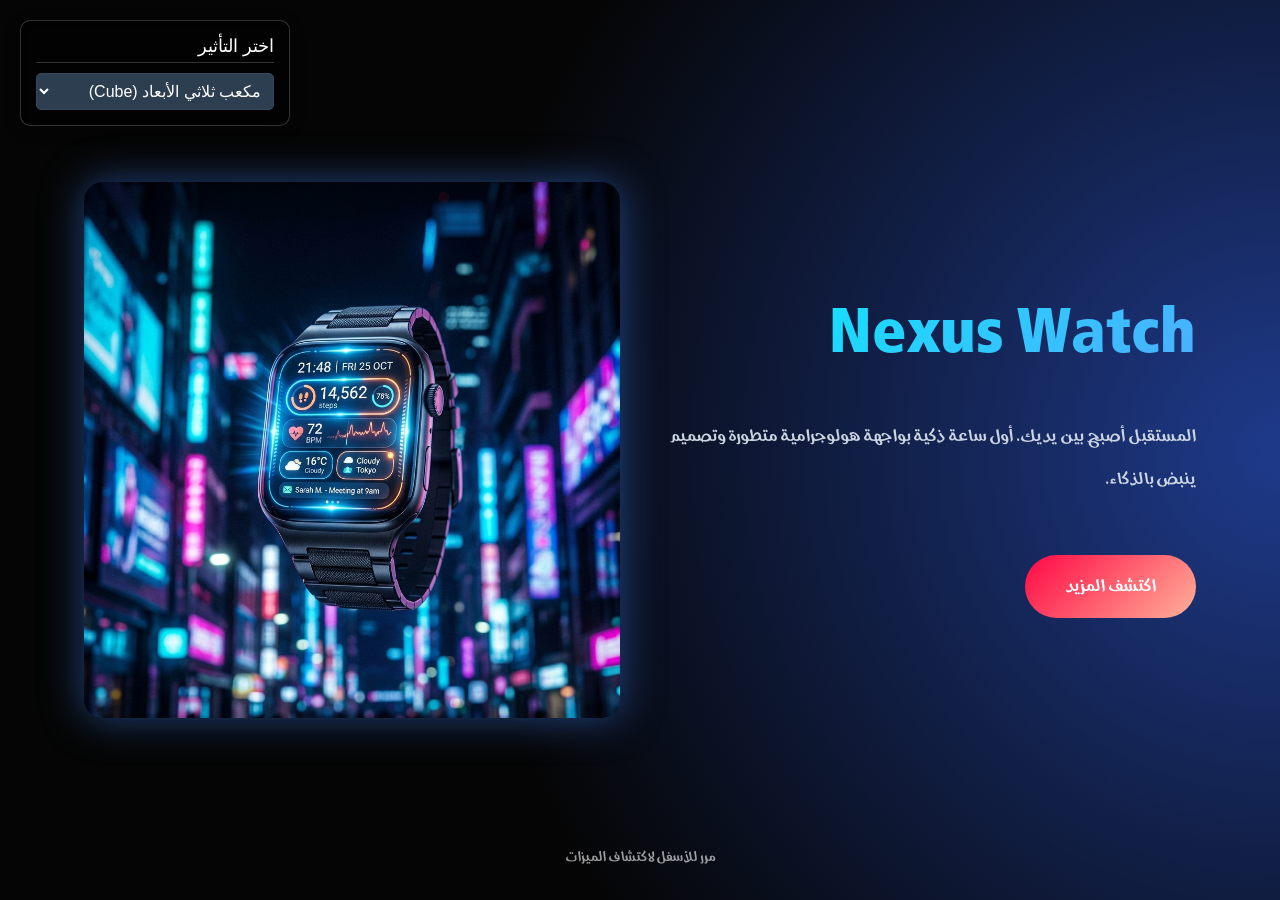
<file: index.html>
<!DOCTYPE html>
<html lang="ar" dir="rtl">
<head>
    <meta charset="UTF-8">
    <meta name="viewport" content="width=device-width, initial-scale=1.0">
    <title>Nexus Watch | عرض تفاعلي</title>
    <!-- استدعاء ملف التنسيقات الخاص بالمكتبة -->
    <link rel="stylesheet" href="scrol.css">
    <link rel="icon" type="image/png" href="favicon.png">
    
    <style>
        @font-face {
            font-family: 'Hayah';
            src: url('Hayah.otf') format('opentype');
            font-weight: normal;
            font-style: normal;
        }

        body {
            font-family: 'Hayah', sans-serif;
            background-color: #050505;
            color: #fff;
        }

        /* تنسيقات الأقسام للعرض الإبداعي */
        .scrol-section {
            display: flex;
            justify-content: center;
            align-items: center;
            flex-direction: row;
            padding: 5%;
            box-sizing: border-box;
            background-size: cover;
            background-position: center;
        }

        .content-left, .content-right {
            flex: 1;
            padding: 20px;
            z-index: 5;
        }

        .content-right {
            display: flex;
            justify-content: center;
            align-items: center;
        }

        .watch-img {
            max-width: 100%;
            border-radius: 19px;
            max-height: 80vh;
            filter: drop-shadow(0 0 20px rgba(59, 130, 246, 0.5));
            animation: float 6s ease-in-out infinite;
        }

        @keyframes float {
            0% { transform: translateY(0px); }
            50% { transform: translateY(-20px); }
            100% { transform: translateY(0px); }
        }

        h1 {
            font-size: 5rem;
            font-weight: normal;
            margin: 0 0 20px 0;
            background: linear-gradient(135deg, #00f2fe 0%, #4facfe 100%);
            -webkit-background-clip: text;
            -webkit-text-fill-color: transparent;
        }

        h2 {
            font-size: 3.5rem;
            font-weight: normal;
            margin: 0 0 20px 0;
            color: #e2e8f0;
        }

        p {
            font-size: 1.5rem;
            color: #cbd5e1;
            line-height: 1.8;
            max-width: 600px;
        }

        .btn-buy {
            display: inline-block;
            margin-top: 30px;
            padding: 15px 40px;
            font-size: 1.5rem;
            font-weight: normal;
            color: #fff;
            background: linear-gradient(135deg, #ff0844 0%, #ffb199 100%);
            border: none;
            border-radius: 50px;
            cursor: pointer;
            transition: transform 0.3s, box-shadow 0.3s;
            text-decoration: none;
        }

        .btn-buy:hover {
            transform: scale(1.05);
            box-shadow: 0 10px 20px rgba(255, 8, 68, 0.4);
        }

        /* خلفيات الأقسام */
        #hero { background: radial-gradient(circle at right, #1e3a8a 0%, #050505 60%); }
        #features { background: radial-gradient(circle at left, #4c1d95 0%, #050505 60%); }
        #health { background: radial-gradient(circle at center, #065f46 0%, #050505 60%); }
        #cta { background: #050505; text-align: center; flex-direction: column; }
        #cta .content-left { text-align: center; }

        .hint {
            position: absolute;
            bottom: 30px;
            left: 50%;
            transform: translateX(-50%);
            font-size: 1.2rem;
            opacity: 0.6;
            animation: bounce 2s infinite;
        }

        @keyframes bounce {
            0%, 20%, 50%, 80%, 100% {transform: translateY(0);}
            40% {transform: translateY(-20px);}
            60% {transform: translateY(-10px);}
        }

        /* لوحة التحكم الحية */
        .controls {
            position: fixed;
            top: 20px;
            left: 20px;
            z-index: 9999;
            background: rgba(0,0,0,0.6);
            padding: 15px;
            border-radius: 10px;
            backdrop-filter: blur(5px);
            color: white;
            font-family: 'Segoe UI', Tahoma, Geneva, Verdana, sans-serif;
            border: 1px solid rgba(255,255,255,0.2);
            box-shadow: 0 4px 15px rgba(0,0,0,0.3);
        }
        .controls h3 { 
            margin: 0 0 10px 0; 
            font-size: 1.1rem;
            font-weight: normal;
            border-bottom: 1px solid rgba(255,255,255,0.2); 
            padding-bottom: 5px; 
        }
        .controls select {
            width: 100%;
            padding: 8px;
            background: #2c3e50;
            color: white;
            border: 1px solid #34495e;
            border-radius: 5px;
            font-size: 1rem;
            outline: none;
            cursor: pointer;
        }

        /* التصميم المتجاوب للهواتف */
        @media (max-width: 768px) {
            .scrol-section {
                flex-direction: column;
                text-align: center;
            }
            #features {
                flex-direction: column-reverse;
            }
            h1 {
                font-size: 3rem;
            }
            h2 {
                font-size: 2.2rem;
            }
            p {
                font-size: 1.2rem;
            }
            .watch-img {
                max-height: 40vh;
            }
            .controls {
                width: 85%;
                left: 50%;
                transform: translateX(-50%);
                text-align: center;
            }
            #cta h1 {
                font-size: 2.5rem !important;
            }
            .btn-buy {
                font-size: 1.2rem !important;
                padding: 12px 30px;
            }
        }
    </style>
</head>
<body>

    <!-- لوحة التحكم الحية -->
    <div class="controls">
        <h3>اختر التأثير </h3>
        <select id="effectSelector">
            <option value="slide">تقليدي (Slide)</option>
            <option value="horizontal">أفقي (Horizontal)</option>
            <option value="blur">ضبابي (Blur)</option>
            <option value="fold">طي ورقي (Fold)</option>
            <option value="cards">سقوط بطاقات (Cards)</option>
            <option value="cube" selected>مكعب ثلاثي الأبعاد (Cube)</option>
            <option value="flip">قلب الشاشة (Flip)</option>
            <option value="scale-rotate">دوران وتصغير (Scale-Rotate)</option>
            <option value="zoom">تكبير وتصغير (Zoom)</option>
            <option value="fade">تلاشي سلس (Fade)</option>
            <option value="bounce">وثب مرن (Bounce)</option>
            <option value="swing">تأرجح 3D (Swing)</option>
            <option value="spin-out">دوران لولبي (Spin-Out)</option>
            <option value="door">فتح الباب (Door)</option>
        </select>
    </div>

    <!-- الوعاء الرئيسي للأقسام -->
    <div id="main-container">
        
        <!-- القسم الأول: الواجهة -->
        <section id="hero">
            <div class="content-left">
                <h1>Nexus Watch</h1>
                <p>المستقبل أصبح بين يديك. أول ساعة ذكية بواجهة هولوجرامية متطورة وتصميم ينبض بالذكاء.</p>
                <a href="#cta" class="btn-buy">اكتشف المزيد</a>
            </div>
            <div class="content-right">
                <img src="watch.png" alt="Nexus Watch" class="watch-img">
            </div>
            <div class="hint">مرر للأسفل لاكتشاف الميزات</div>
        </section>
        
        <!-- القسم الثاني: الميزات -->
        <section id="features">
            <div class="content-right">
                <img src="watch.png" alt="Nexus Watch" class="watch-img" style="transform: scale(1.2);">
            </div>
            <div class="content-left">
                <h2>هولوجرام تفاعلي</h2>
                <p>شاشة تنبض بالحياة تخرج عن إطار الزجاج. تفاعل مع إشعاراتك، تطبيقاتك، والخرائط بشكل ثلاثي الأبعاد مجسم يعوم في الهواء.</p>
            </div>
        </section>
        
        <!-- القسم الثالث: الصحة -->
        <section id="health">
            <div class="content-left">
                <h2>صحتك، بدقة النانو</h2>
                <p>مستشعرات كمومية تقيس معدل نبضك، نسبة الأكسجين، وتقرأ حتى مستويات التوتر في ثوانٍ. ابق متصلاً بجسدك كما لم تفعل من قبل.</p>
            </div>
            <div class="content-right">
                <img src="watch.png" alt="Nexus Watch Health" class="watch-img" style="filter: hue-rotate(90deg) drop-shadow(0 0 30px rgba(16, 185, 129, 0.8));">
            </div>
        </section>
        
        <!-- القسم الرابع: الشراء -->
        <section id="cta">
            <div class="content-left" style="max-width: 800px; margin: 0 auto;">
                <h1 style="font-size: 4rem;">ارتقِ بأسلوب حياتك</h1>
                <p style="text-align: center; margin: 0 auto;">بطارية تدوم لـ 30 يوماً، مقاومة كاملة للماء، ذكاء اصطناعي مدمج. كل هذا وأكثر الآن متوفر للطلب المسبق.</p>
                <button class="btn-buy" style="margin-top: 40px; font-size: 2rem;">اطلبها الآن - $499</button>
            </div>
        </section>
        
    </div>

    <!-- استدعاء ملف المكتبة البرمجي -->
    <script src="scrol.js"></script>
    
    <!-- تهيئة المكتبة (Initialization) -->
    <script>
        // بمجرد تحميل الصفحة، نقوم بتشغيل المكتبة
        document.addEventListener('DOMContentLoaded', () => {
            // الحصول على القيمة الأولية من القائمة المنسدلة
            const initialEffect = document.getElementById('effectSelector').value;

            // ننشئ نسخة جديدة من المكتبة مع تحديد الوعاء الرئيسي ونوع التأثير
            const myScrol = new Scrol({
                container: '#main-container', // الوعاء الذي يحمل الأقسام
                selector: 'section',          // العناصر التي تعتبر أقساماً
                effect: initialEffect,        // استخدام التأثير المختار
                duration: 800                 // مدة الحركة بالميلي ثانية
            });
            
            // إضافة مستمع لحدث التغيير في القائمة المنسدلة لتغيير التأثير ديناميكياً
            document.getElementById('effectSelector').addEventListener('change', function(e) {
                // يكفي فقط تغيير الخاصية data-effect على الوعاء لتقوم CSS بالباقي
                document.getElementById('main-container').setAttribute('data-effect', e.target.value);
            });
        });
    </script>
</body>
</html>
</file>
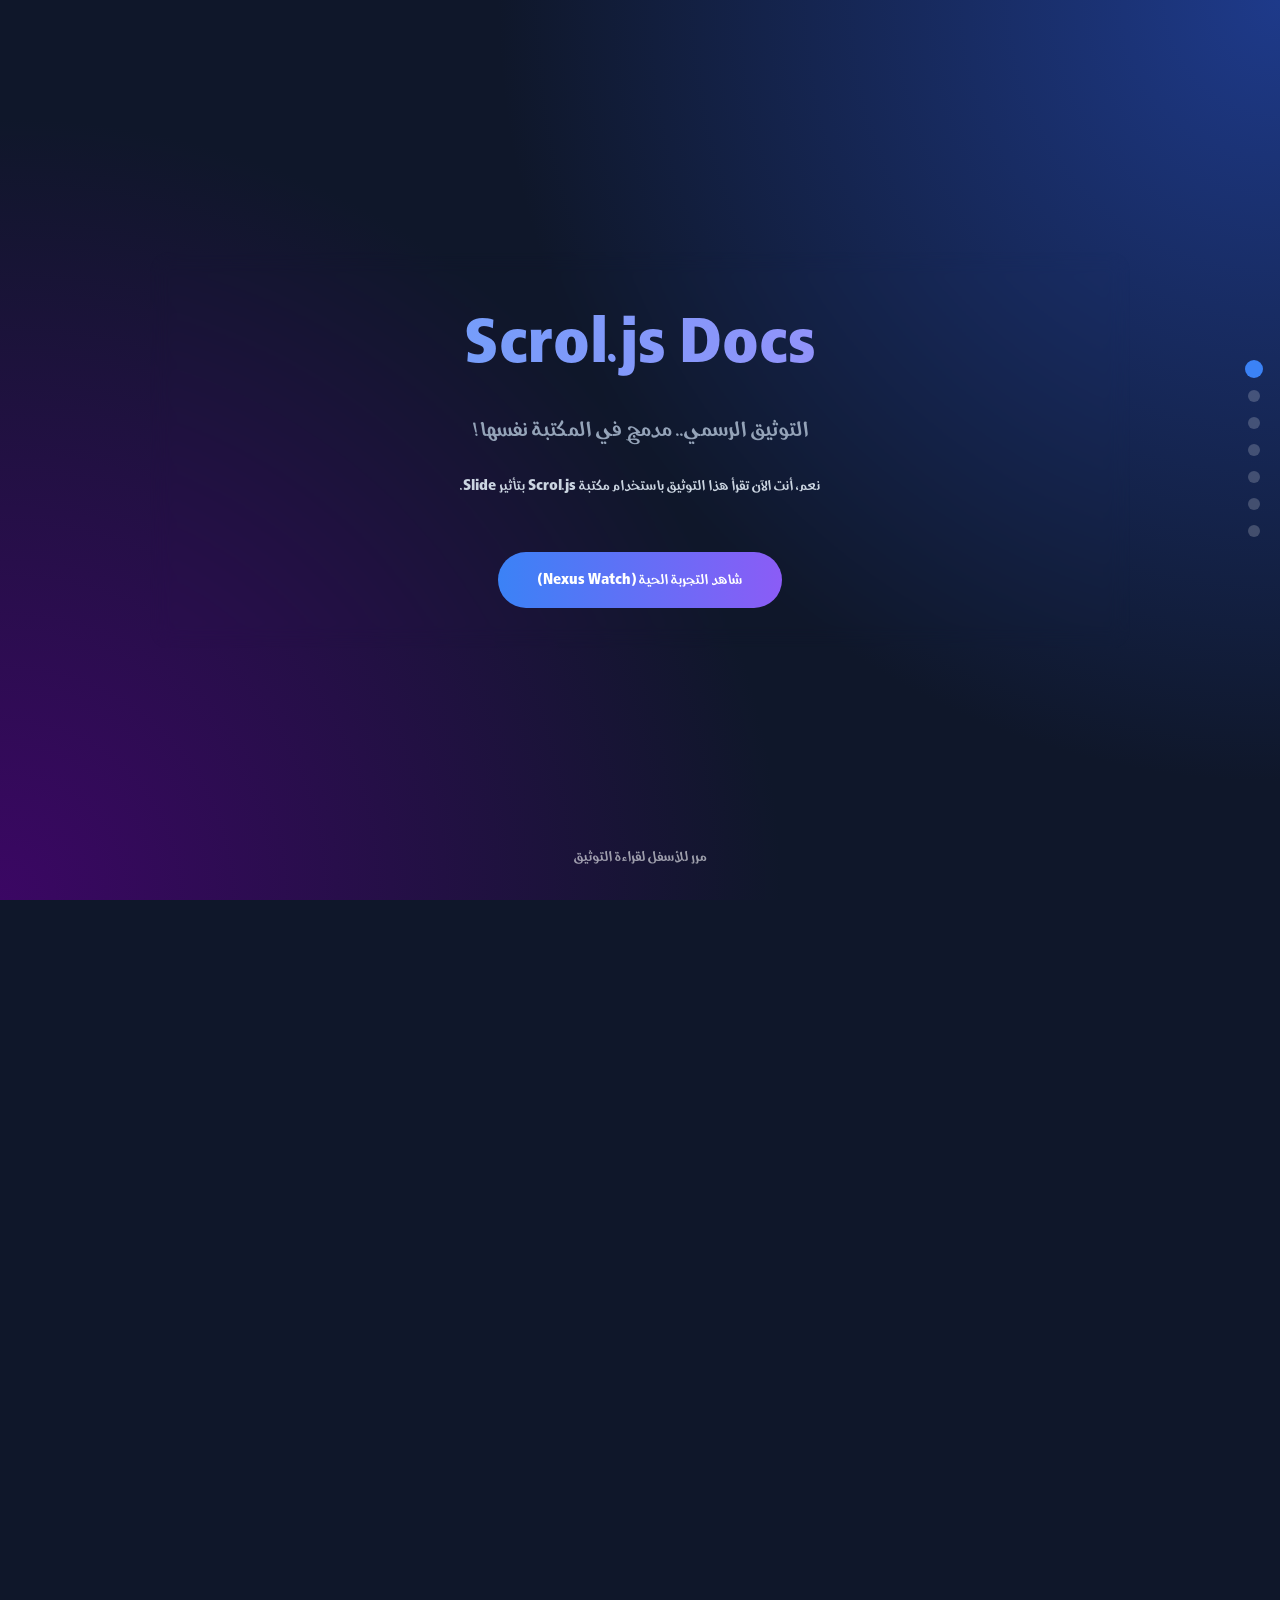
<file: docs.html>
<!DOCTYPE html>
<html lang="ar" dir="rtl">
<head>
    <meta charset="UTF-8">
    <meta name="viewport" content="width=device-width, initial-scale=1.0">
    <title>مستندات مكتبة Scrol.js</title>
    <!-- استدعاء ملف التنسيقات الخاص بالمكتبة -->
    <link rel="stylesheet" href="scrol.css">
    <link rel="icon" type="image/png" href="favicon.png">
    
    <!-- Font Awesome للأيقونات -->
    <link rel="stylesheet" href="https://cdnjs.cloudflare.com/ajax/libs/font-awesome/6.4.0/css/all.min.css">
    
    <style>
        @font-face {
            font-family: 'Hayah';
            src: url('Hayah.otf') format('opentype');
            font-weight: normal;
            font-style: normal;
        }
        :root {
            --bg-color: #0f172a;
            --text-color: #f8fafc;
            --accent-color: #3b82f6;
            --card-bg: rgba(30, 41, 59, 0.7);
            --code-bg: #1e293b;
            --border-color: rgba(255, 255, 255, 0.1);
        }

        body {
            font-family: 'Hayah', sans-serif;
            background-color: var(--bg-color);
            color: var(--text-color);
        }

        /* تنسيقات الأقسام */
        .scrol-section {
            display: flex;
            flex-direction: column;
            justify-content: center;
            align-items: center;
            padding: 5%;
            box-sizing: border-box;
            background-image: radial-gradient(circle at top right, #1e3a8a 0%, transparent 50%),
                              radial-gradient(circle at bottom left, #3b0764 0%, transparent 50%);
        }

        .content-box {
            background: var(--card-bg);
            padding: 40px;
            border-radius: 20px;
            border: 1px solid var(--border-color);
            backdrop-filter: blur(10px);
            box-shadow: 0 25px 50px -12px rgba(0, 0, 0, 0.5);
            max-width: 900px;
            width: 100%;
            text-align: right;
        }

        /* القسم الأول استثناء ليكون في المنتصف */
        #section-intro .content-box {
            text-align: center;
            background: transparent;
            border: none;
            box-shadow: none;
        }

        h1 {
            font-size: 5rem;
            font-weight: normal;
            margin: 0;
            background: linear-gradient(to right, #60a5fa, #a78bfa);
            -webkit-background-clip: text;
            -webkit-text-fill-color: transparent;
        }

        .subtitle {
            font-size: 1.8rem;
            color: #94a3b8;
            margin-top: 10px;
        }

        h2 {
            font-size: 2.2rem;
            font-weight: normal;
            color: #e2e8f0;
            border-bottom: 2px solid var(--accent-color);
            display: inline-block;
            padding-bottom: 10px;
            margin-top: 0;
        }

        p { font-size: 1.2rem; color: #cbd5e1; line-height: 1.8; }

        .btn {
            display: inline-block;
            padding: 15px 40px;
            background: linear-gradient(to right, #3b82f6, #8b5cf6);
            color: white;
            text-decoration: none;
            border-radius: 30px;
            font-weight: normal;
            font-size: 1.2rem;
            margin-top: 30px;
            transition: transform 0.3s ease;
            border: none;
        }

        .btn:hover { transform: scale(1.05); }

        .code-block {
            background-color: var(--code-bg);
            padding: 20px;
            border-radius: 10px;
            direction: ltr;
            text-align: left;
            border: 1px solid var(--border-color);
            font-family: monospace;
            font-size: 1.1rem;
            color: #a78bfa;
            margin-top: 15px;
        }

        .tag { color: #f472b6; }
        .attr { color: #60a5fa; }
        .val { color: #34d399; }
        .comment { color: #64748b; }

        .features-grid {
            display: grid;
            grid-template-columns: repeat(2, 1fr);
            gap: 20px;
            margin-top: 30px;
        }

        .feature-card {
            background: rgba(15, 23, 42, 0.8);
            padding: 25px;
            border-radius: 15px;
            border: 1px solid rgba(255,255,255,0.05);
        }
        .feature-card h3 { color: #38bdf8; margin-top: 0; font-weight: normal; }

        .hint {
            position: absolute;
            bottom: 30px;
            font-size: 1.2rem;
            opacity: 0.6;
            animation: bounce 2s infinite;
        }
        @keyframes bounce {
            0%, 20%, 50%, 80%, 100% {transform: translateY(0);}
            40% {transform: translateY(-20px);}
            60% {transform: translateY(-10px);}
        }

        /* لوحة التحكم الجانبية */
        .page-indicator {
            position: fixed;
            right: 20px;
            top: 50%;
            transform: translateY(-50%);
            z-index: 10;
            display: flex;
            flex-direction: column;
            gap: 15px;
        }
        .dot {
            width: 12px;
            height: 12px;
            border-radius: 50%;
            background: rgba(255,255,255,0.2);
            transition: 0.3s;
        }
        .dot.active {
            background: var(--accent-color);
            transform: scale(1.5);
        }

        /* تنسيقات بطاقة المطور */
        .author-card {
            background-color: #151b2b;
            border-radius: 20px;
            padding: 40px;
            text-align: center;
            max-width: 450px;
            box-shadow: 0 10px 40px rgba(0,0,0,0.4);
            border: 1px solid rgba(255,255,255,0.05);
            margin: 0 auto;
        }

        .author-avatar-wrapper {
            display: inline-block;
            border-radius: 50%;
            padding: 4px;
            background: linear-gradient(135deg, #00f2fe, #4facfe);
            box-shadow: 0 0 20px rgba(0, 242, 254, 0.4);
            margin-bottom: 20px;
        }
        .author-avatar-wrapper img {
            width: 140px;
            height: 140px;
            border-radius: 50%;
            object-fit: cover;
            display: block;
            border: 4px solid #151b2b;
        }

        .author-name {
            font-family: sans-serif; /* لاسم المطور الإنجليزي */
            font-size: 2rem;
            font-weight: normal;
            color: #fff;
            margin: 0 0 5px 0;
            letter-spacing: 1px;
        }

        .author-title {
            color: #00f2fe;
            font-size: 1.1rem;
            margin-bottom: 20px;
            font-weight: normal;
        }

        .author-desc {
            color: #94a3b8;
            font-size: 1.1rem;
            line-height: 1.7;
            margin-bottom: 30px;
        }

        .social-links {
            display: flex;
            justify-content: center;
            gap: 12px;
        }

        .social-btn {
            width: 45px;
            height: 45px;
            border-radius: 50%;
            background-color: rgba(255,255,255,0.05);
            display: flex;
            justify-content: center;
            align-items: center;
            color: #cbd5e1;
            text-decoration: none;
            font-size: 1.2rem;
            transition: 0.3s;
            border: 1px solid rgba(255,255,255,0.1);
        }

        .social-btn:hover {
            background-color: #00f2fe;
            color: #000;
            transform: translateY(-3px);
            box-shadow: 0 5px 15px rgba(0, 242, 254, 0.4);
        }

        /* التصميم المتجاوب للهواتف */
        @media (max-width: 768px) {
            h1 { font-size: 3rem; }
            h2 { font-size: 1.8rem; }
            .subtitle { font-size: 1.2rem; }
            p { font-size: 1rem; }
            .content-box {
                padding: 20px;
                width: 90%;
            }
            .features-grid {
                grid-template-columns: 1fr !important;
                gap: 15px;
            }
            .code-block {
                font-size: 0.9rem;
                overflow-x: auto;
            }
            .author-card {
                padding: 25px 20px;
                width: 90%;
            }
            .author-avatar-wrapper img {
                width: 100px;
                height: 100px;
            }
            .author-name { font-size: 1.5rem; }
            .author-title { font-size: 1rem; margin-bottom: 10px; }
            .author-desc { font-size: 0.95rem; line-height: 1.5; margin-bottom: 20px; }
            .page-indicator {
                right: 10px;
                transform: scale(0.8) translateY(-60%);
            }
            .social-btn {
                width: 35px;
                height: 35px;
                font-size: 1rem;
            }
        }

    </style>
</head>
<body>

    <!-- مؤشرات الصفحات الوهمية للزينة -->
    <div class="page-indicator">
        <div class="dot active"></div>
        <div class="dot"></div>
        <div class="dot"></div>
        <div class="dot"></div>
        <div class="dot"></div>
        <div class="dot"></div>
        <div class="dot"></div>
    </div>

    <!-- الوعاء الرئيسي للأقسام -->
    <div id="main-container">

        <!-- القسم 1: المقدمة -->
        <section class="scrol-section" id="section-intro">
            <div class="content-box">
                <h1>Scrol.js Docs</h1>
                <div class="subtitle">التوثيق الرسمي.. مدمج في المكتبة نفسها!</div>
                <p>نعم، أنت الآن تقرأ هذا التوثيق باستخدام مكتبة Scrol.js بتأثير Slide.</p>
                <a href="index.html" class="btn">شاهد التجربة الحية (Nexus Watch)</a>
            </div>
            <div class="hint">مرر للأسفل لقراءة التوثيق</div>
        </section>

        <!-- القسم 2: المميزات -->
        <section class="scrol-section">
            <div class="content-box">
                <h2>المميزات الأساسية</h2>
                <div class="features-grid">
                    <div class="feature-card">
                        <h3>بساطة التكوين</h3>
                        <p>عناصر HTML اعتيادية تتحول لسحر بمجرد استدعاء المكتبة.</p>
                    </div>
                    <div class="feature-card">
                        <h3>تأثيرات مجنونة 3D</h3>
                        <p>Cube, Flip, Scale-Rotate, Fade, Slide... كلها جاهزة للاستخدام.</p>
                    </div>
                    <div class="feature-card">
                        <h3>دعم كامل</h3>
                        <p>عجلة الفأرة، أسهم الكيبورد، والسحب باللمس على الجوال.</p>
                    </div>
                    <div class="feature-card">
                        <h3>خفيف وسريع</h3>
                        <p>مكتوب بـ Vanilla JS النقي بدون أي مكاتب خارجية (مثل jQuery).</p>
                    </div>
                </div>
            </div>
        </section>

        <!-- القسم 3: الاستخدام 1 -->
        <section class="scrol-section">
            <div class="content-box">
                <h2>الخطوة الأولى: الاستدعاء</h2>
                <p>قم بتضمين ملفات المكتبة في صفحتك، واحرص على وضع التنسيقات في قسم `head` والجافاسكريبت قبل نهاية `body`.</p>
                
                <div class="code-block">
<span class="comment">&lt;!-- في الـ Head --&gt;</span><br>
<span class="tag">&lt;link</span> <span class="attr">rel</span>=<span class="val">"stylesheet"</span> <span class="attr">href</span>=<span class="val">"scrol.css"</span><span class="tag">&gt;</span><br>
<br>
<span class="comment">&lt;!-- قبل نهاية الـ Body --&gt;</span><br>
<span class="tag">&lt;script</span> <span class="attr">src</span>=<span class="val">"scrol.js"</span><span class="tag">&gt;&lt;/script&gt;</span>
                </div>
            </div>
        </section>

        <!-- القسم 4: الاستخدام 2 -->
        <section class="scrol-section">
            <div class="content-box">
                <h2>الخطوة الثانية: هيكل الصفحة</h2>
                <p>قم بإنشاء وعاء رئيسي وبداخله مجموعة من الأقسام `section`.</p>
                
                <div class="code-block">
<span class="tag">&lt;div</span> <span class="attr">id</span>=<span class="val">"main-container"</span><span class="tag">&gt;</span><br>
&nbsp;&nbsp;&nbsp;&nbsp;<span class="tag">&lt;section&gt;</span> المشهد الأول <span class="tag">&lt;/section&gt;</span><br>
&nbsp;&nbsp;&nbsp;&nbsp;<span class="tag">&lt;section&gt;</span> المشهد الثاني <span class="tag">&lt;/section&gt;</span><br>
&nbsp;&nbsp;&nbsp;&nbsp;<span class="tag">&lt;section&gt;</span> المشهد الثالث <span class="tag">&lt;/section&gt;</span><br>
<span class="tag">&lt;/div&gt;</span>
                </div>
            </div>
        </section>

        <!-- القسم 5: الاستخدام 3 -->
        <section class="scrol-section">
            <div class="content-box">
                <h2>الخطوة الثالثة: التفعيل</h2>
                <p>استدعِ المكتبة وحدد الخيارات كما يناسبك:</p>
                
                <div class="code-block">
<span class="tag">&lt;script&gt;</span><br>
&nbsp;&nbsp;&nbsp;&nbsp;<span class="attr">document</span>.addEventListener(<span class="val">'DOMContentLoaded'</span>, () => {<br>
&nbsp;&nbsp;&nbsp;&nbsp;&nbsp;&nbsp;&nbsp;&nbsp;<span class="tag">const</span> myScrol = <span class="tag">new</span> Scrol({<br>
&nbsp;&nbsp;&nbsp;&nbsp;&nbsp;&nbsp;&nbsp;&nbsp;&nbsp;&nbsp;&nbsp;&nbsp;<span class="attr">container</span>: <span class="val">'#main-container'</span>, <span class="comment">// الوعاء الرئيسي</span><br>
&nbsp;&nbsp;&nbsp;&nbsp;&nbsp;&nbsp;&nbsp;&nbsp;&nbsp;&nbsp;&nbsp;&nbsp;<span class="attr">selector</span>: <span class="val">'section'</span>,          <span class="comment">// وسم الأقسام</span><br>
&nbsp;&nbsp;&nbsp;&nbsp;&nbsp;&nbsp;&nbsp;&nbsp;&nbsp;&nbsp;&nbsp;&nbsp;<span class="attr">effect</span>: <span class="val">'slide'</span>,              <span class="comment">// التأثير المفضل لك</span><br>
&nbsp;&nbsp;&nbsp;&nbsp;&nbsp;&nbsp;&nbsp;&nbsp;&nbsp;&nbsp;&nbsp;&nbsp;<span class="attr">duration</span>: <span class="val">1000</span>                <span class="comment">// المدة بالميلي ثانية</span><br>
&nbsp;&nbsp;&nbsp;&nbsp;&nbsp;&nbsp;&nbsp;&nbsp;});<br>
&nbsp;&nbsp;&nbsp;&nbsp;});<br>
<span class="tag">&lt;/script&gt;</span>
                </div>
            </div>
        </section>

        <!-- القسم 6: التأثيرات المتاحة -->
        <section class="scrol-section">
            <div class="content-box">
                <h2>التأثيرات المتاحة (Effects)</h2>
                <p>يمكنك إضفاء لمسة سحرية على موقعك باختيار أحد التأثيرات التالية عند تهيئة المكتبة في خيار `effect`:</p>
                
                <div class="features-grid" style="grid-template-columns: repeat(3, 1fr);">
                    <div class="feature-card" style="text-align: center; padding: 15px;">
                        <h3 style="color: #60a5fa; font-family: monospace; font-size: 1.5rem;">'slide'</h3>
                        <p style="font-size: 1rem; margin-bottom: 0;">انزلاق عمودي</p>
                    </div>
                    <div class="feature-card" style="text-align: center; padding: 15px;">
                        <h3 style="color: #60a5fa; font-family: monospace; font-size: 1.5rem;">'fade'</h3>
                        <p style="font-size: 1rem; margin-bottom: 0;">تلاشي سلس</p>
                    </div>
                    <div class="feature-card" style="text-align: center; padding: 15px;">
                        <h3 style="color: #60a5fa; font-family: monospace; font-size: 1.5rem;">'zoom'</h3>
                        <p style="font-size: 1rem; margin-bottom: 0;">تكبير وتصغير</p>
                    </div>
                    <div class="feature-card" style="text-align: center; padding: 15px;">
                        <h3 style="color: #f472b6; font-family: monospace; font-size: 1.5rem;">'cube'</h3>
                        <p style="font-size: 1rem; margin-bottom: 0;">دوران مكعب 3D</p>
                    </div>
                    <div class="feature-card" style="text-align: center; padding: 15px;">
                        <h3 style="color: #f472b6; font-family: monospace; font-size: 1.5rem;">'flip'</h3>
                        <p style="font-size: 1rem; margin-bottom: 0;">انقلاب البطاقة 3D</p>
                    </div>
                    <div class="feature-card" style="text-align: center; padding: 15px;">
                        <h3 style="color: #f472b6; font-family: monospace; font-size: 1.5rem;">'scale-rotate'</h3>
                        <p style="font-size: 1rem; margin-bottom: 0;">دوران مع تصغير</p>
                    </div>
                    <div class="feature-card" style="text-align: center; padding: 15px;">
                        <h3 style="color: #34d399; font-family: monospace; font-size: 1.5rem;">'bounce'</h3>
                        <p style="font-size: 1rem; margin-bottom: 0;">وثب مرن</p>
                    </div>
                    <div class="feature-card" style="text-align: center; padding: 15px;">
                        <h3 style="color: #34d399; font-family: monospace; font-size: 1.5rem;">'swing'</h3>
                        <p style="font-size: 1rem; margin-bottom: 0;">تأرجح 3D</p>
                    </div>
                    <div class="feature-card" style="text-align: center; padding: 15px;">
                        <h3 style="color: #34d399; font-family: monospace; font-size: 1.5rem;">'spin-out'</h3>
                        <p style="font-size: 1rem; margin-bottom: 0;">دوران لولبي</p>
                    </div>
                    <div class="feature-card" style="text-align: center; padding: 15px;">
                        <h3 style="color: #f472b6; font-family: monospace; font-size: 1.5rem;">'door'</h3>
                        <p style="font-size: 1rem; margin-bottom: 0;">فتح الباب</p>
                    </div>
                </div>
            </div>
        </section>

        <!-- القسم 7: المطور -->
        <section class="scrol-section">
            <div class="author-card">
                <div class="author-avatar-wrapper">
                    <!-- يرجى وضع صورتك الشخصية باسم imad.jpg في نفس المجلد -->
                    <img src="imad.png" alt="Imad Touzouz">
                </div>
                <div style="color: #64748b; font-size: 0.9rem; margin-bottom: 5px;">تم تصميم وتطوير هذه المكتبة بواسطة</div>
                <div class="author-name">Imad Touzouz</div>
                <div class="author-title">المؤسس ومطور الويب</div>
                <div class="author-desc">
                    مطور ويب شامل ومؤسس المنصة، متخصص في تصميم وتطوير واجهات المستخدم المتقدمة وأنظمة الواجهة الخلفية القوية لضمان أفضل تجربة تعليمية.
                </div>
                <div class="social-links">
                    <a href="#" class="social-btn"><i class="fab fa-facebook-f"></i></a>
                    <a href="#" class="social-btn"><i class="fab fa-youtube"></i></a>
                    <a href="#" class="social-btn"><i class="fab fa-github"></i></a>
                    <a href="#" class="social-btn"><i class="fab fa-whatsapp"></i></a>
                    <a href="#" class="social-btn"><i class="fas fa-globe"></i></a>
                </div>
            </div>
        </section>

    </div>

    <script src="scrol.js"></script>
    <script>
        document.addEventListener('DOMContentLoaded', () => {
            // تفعيل المكتبة للتوثيق بتأثير السلايد الأساسي ليكون مريحاً للقراءة
            const docsScrol = new Scrol({
                container: '#main-container',
                selector: 'section',
                effect: 'slide',
                duration: 800
            });

            // ربط النقاط الجانبية (Dots) بالفهرس لمعرفة أين نحن
            // سنقوم بإضافة مستمع لأحداث دوران العجلة والأسهم لتحديث النقاط
            const dots = document.querySelectorAll('.dot');
            
            function updateDots() {
                dots.forEach(dot => dot.classList.remove('active'));
                dots[docsScrol.currentSectionIndex].classList.add('active');
            }

            // لنجعل التحديث يعمل بعد كل حركة
            window.addEventListener('wheel', () => setTimeout(updateDots, 100));
            window.addEventListener('keydown', () => setTimeout(updateDots, 100));
            window.addEventListener('touchend', () => setTimeout(updateDots, 100));
        });
    </script>
</body>
</html>
</file>
<file: scrol.css>
/* إخفاء شريط التمرير الافتراضي من الصفحة لضمان عمل المكتبة بشكل صحيح */
body, html {
    margin: 0;
    padding: 0;
    width: 100%;
    height: 100%;
    overflow: hidden; /* يمنع ظهور شريط التمرير (Scrollbar) */
    font-family: 'Segoe UI', Tahoma, Geneva, Verdana, sans-serif;
}

/* تنسيق الوعاء الرئيسي ليأخذ حجم الشاشة بالكامل */
.scrol-container {
    width: 100%;
    height: 100%;
    position: relative;
}

/* تنسيق عام لكل قسم ليأخذ 100% من العرض والطول ويكون موقعه مطلقاً */
.scrol-section {
    position: absolute;
    top: 0;
    left: 0;
    width: 100%;
    height: 100%;
    overflow: hidden;
    /* إعداد الحركة الافتراضية (الانزلاق) */
    transition: transform 0.8s ease-in-out, opacity 0.8s ease-in-out;
    opacity: 0;
    /* بشكل افتراضي يكون القسم أسفل الشاشة (غير مرئي) */
    transform: translateY(100%);
    z-index: 1;
}

/* ----------------------------------------------------- */
/* 1. تأثير الانزلاق (Slide) - وهو التأثير الافتراضي */
/* ----------------------------------------------------- */

/* القسم النشط (المرئي حالياً) في حالة الانزلاق */
.scrol-container[data-effect="slide"] .scrol-section.scrol-active {
    opacity: 1;
    transform: translateY(0); /* يعود لمكانه الطبيعي في الشاشة */
    z-index: 2;
}

/* القسم السابق (الذي تم تجاوزه للأعلى) في حالة الانزلاق */
.scrol-container[data-effect="slide"] .scrol-section.scrol-up {
    transform: translateY(-100%); /* يختفي في أعلى الشاشة */
    opacity: 0;
}

/* ----------------------------------------------------- */
/* 2. تأثير التلاشي (Fade) */
/* ----------------------------------------------------- */

.scrol-container[data-effect="fade"] .scrol-section {
    transform: translateY(0); /* لا يوجد تغيير في الموقع (لا ينزلق) */
    transition: opacity 0.8s ease-in-out;
}

/* القسم النشط يظهر بالتلاشي */
.scrol-container[data-effect="fade"] .scrol-section.scrol-active {
    opacity: 1;
    z-index: 2;
}

/* أي قسم غير نشط يكون مخفياً بالكامل */
.scrol-container[data-effect="fade"] .scrol-section:not(.scrol-active) {
    opacity: 0;
    z-index: 1;
}

/* ----------------------------------------------------- */
/* 3. تأثير التكبير/التصغير (Zoom) */
/* ----------------------------------------------------- */

.scrol-container[data-effect="zoom"] .scrol-section {
    transform: scale(0.8); /* بشكل افتراضي يكون مصغراً قليلاً */
    opacity: 0;
    transition: transform 0.8s ease-in-out, opacity 0.8s ease-in-out;
}

/* القسم النشط يعود لحجمه الطبيعي ويظهر */
.scrol-container[data-effect="zoom"] .scrol-section.scrol-active {
    transform: scale(1);
    opacity: 1;
    z-index: 2;
}

/* القسم السابق (للمؤثر الحركي) يكبر ويختفي */
.scrol-container[data-effect="zoom"] .scrol-section.scrol-up {
    transform: scale(1.2);
    opacity: 0;
    z-index: 1;
}

/* ----------------------------------------------------- */
/* 4. تأثير القلب ثلاثي الأبعاد (Flip) */
/* ----------------------------------------------------- */
.scrol-container[data-effect="flip"] {
    perspective: 1500px;
}
.scrol-container[data-effect="flip"] .scrol-section {
    transform: rotateX(-90deg);
    transform-origin: 50% 0; /* الدوران من أعلى */
    opacity: 0;
    transition: transform 1s cubic-bezier(0.645, 0.045, 0.355, 1), opacity 1s ease;
}
.scrol-container[data-effect="flip"] .scrol-section.scrol-active {
    transform: rotateX(0deg);
    opacity: 1;
    z-index: 2;
}
.scrol-container[data-effect="flip"] .scrol-section.scrol-up {
    transform: rotateX(90deg);
    transform-origin: 50% 100%; /* الدوران من أسفل */
    opacity: 0;
    z-index: 1;
}

/* ----------------------------------------------------- */
/* 5. تأثير المكعب (Cube) */
/* ----------------------------------------------------- */
.scrol-container[data-effect="cube"] {
    perspective: 1500px;
}
.scrol-container[data-effect="cube"] .scrol-section {
    transform: translateZ(-50vh) rotateX(-90deg);
    opacity: 0;
    transition: transform 1s cubic-bezier(0.645, 0.045, 0.355, 1), opacity 1s ease;
}
.scrol-container[data-effect="cube"] .scrol-section.scrol-active {
    transform: translateZ(0) rotateX(0);
    opacity: 1;
    z-index: 2;
}
.scrol-container[data-effect="cube"] .scrol-section.scrol-up {
    transform: translateZ(-50vh) rotateX(90deg);
    opacity: 0;
    z-index: 1;
}

/* ----------------------------------------------------- */
/* 6. تأثير الدوران والتصغير (Scale-Rotate) */
/* ----------------------------------------------------- */
.scrol-container[data-effect="scale-rotate"] .scrol-section {
    transform: scale(0) rotate(180deg);
    opacity: 0;
    transition: transform 1s cubic-bezier(0.25, 0.1, 0.25, 1), opacity 1s ease;
}
.scrol-container[data-effect="scale-rotate"] .scrol-section.scrol-active {
    transform: scale(1) rotate(0deg);
    opacity: 1;
    z-index: 2;
}
.scrol-container[data-effect="scale-rotate"] .scrol-section.scrol-up {
    transform: scale(2) rotate(-180deg);
    opacity: 0;
    z-index: 1;
}

/* ----------------------------------------------------- */
/* 7. التأثير الأفقي (Horizontal) */
/* ----------------------------------------------------- */
.scrol-container[data-effect="horizontal"] .scrol-section {
    transform: translateX(100%);
    opacity: 0;
    transition: transform 0.8s cubic-bezier(0.645, 0.045, 0.355, 1), opacity 0.8s;
}
.scrol-container[data-effect="horizontal"] .scrol-section.scrol-active {
    transform: translateX(0);
    opacity: 1;
    z-index: 2;
}
.scrol-container[data-effect="horizontal"] .scrol-section.scrol-up {
    transform: translateX(-100%);
    opacity: 0;
    z-index: 1;
}

/* ----------------------------------------------------- */
/* 8. تأثير الضبابية المجنون (Crazy Blur) */
/* ----------------------------------------------------- */
.scrol-container[data-effect="blur"] .scrol-section {
    transform: scale(1.5);
    filter: blur(20px);
    opacity: 0;
    transition: all 0.8s cubic-bezier(0.175, 0.885, 0.32, 1.275);
}
.scrol-container[data-effect="blur"] .scrol-section.scrol-active {
    transform: scale(1);
    filter: blur(0px);
    opacity: 1;
    z-index: 2;
}
.scrol-container[data-effect="blur"] .scrol-section.scrol-up {
    transform: scale(0.5);
    filter: blur(20px);
    opacity: 0;
    z-index: 1;
}

/* ----------------------------------------------------- */
/* 9. تأثير الطي الورقي (Fold) */
/* ----------------------------------------------------- */
.scrol-container[data-effect="fold"] {
    perspective: 2000px;
}
.scrol-container[data-effect="fold"] .scrol-section {
    transform: rotateX(-45deg) translateY(50%);
    transform-origin: 50% 100%;
    opacity: 0;
    transition: transform 0.8s cubic-bezier(0.4, 0, 0.2, 1), opacity 0.8s;
}
.scrol-container[data-effect="fold"] .scrol-section.scrol-active {
    transform: rotateX(0deg) translateY(0);
    opacity: 1;
    z-index: 2;
}
.scrol-container[data-effect="fold"] .scrol-section.scrol-up {
    transform: rotateX(45deg) translateY(-50%);
    transform-origin: 50% 0%;
    opacity: 0;
    z-index: 1;
}

/* ----------------------------------------------------- */
/* 10. تأثير سقوط البطاقات (Cards Fall) */
/* ----------------------------------------------------- */
.scrol-container[data-effect="cards"] {
    perspective: 1000px;
}
.scrol-container[data-effect="cards"] .scrol-section {
    transform: translateZ(-300px) translateY(100vh);
    opacity: 0;
    transition: all 0.8s cubic-bezier(0.25, 1, 0.5, 1);
}
.scrol-container[data-effect="cards"] .scrol-section.scrol-active {
    transform: translateZ(0) translateY(0);
    opacity: 1;
    z-index: 2;
}
.scrol-container[data-effect="cards"] .scrol-section.scrol-up {
    transform: translateZ(-300px) translateY(-100vh);
    opacity: 0;
    z-index: 1;
}

/* ----------------------------------------------------- */
/* 11. تأثير الوثب المَرِن (Bounce) */
/* ----------------------------------------------------- */
/* يعطي إحساساً بالمرونة والارتداد عند دخول القسم الجديد */
.scrol-container[data-effect="bounce"] .scrol-section {
    transform: translateY(100vh);
    opacity: 0;
    transition: transform 1s cubic-bezier(0.68, -0.55, 0.265, 1.55), opacity 0.5s;
}
.scrol-container[data-effect="bounce"] .scrol-section.scrol-active {
    transform: translateY(0);
    opacity: 1;
    z-index: 2;
}
.scrol-container[data-effect="bounce"] .scrol-section.scrol-up {
    transform: translateY(-100vh);
    opacity: 0;
    z-index: 1;
}

/* ----------------------------------------------------- */
/* 12. تأثير التأرجح ثلاثي الأبعاد (Swing) */
/* ----------------------------------------------------- */
/* القسم يتأرجح وكأنه معلق من الأعلى */
.scrol-container[data-effect="swing"] {
    perspective: 1500px;
}
.scrol-container[data-effect="swing"] .scrol-section {
    transform: rotateX(90deg);
    transform-origin: top center;
    opacity: 0;
    transition: transform 1s cubic-bezier(0.175, 0.885, 0.32, 1.275), opacity 0.8s;
}
.scrol-container[data-effect="swing"] .scrol-section.scrol-active {
    transform: rotateX(0deg);
    opacity: 1;
    z-index: 2;
}
.scrol-container[data-effect="swing"] .scrol-section.scrol-up {
    transform: rotateX(-90deg);
    transform-origin: bottom center;
    opacity: 0;
    z-index: 1;
}

/* ----------------------------------------------------- */
/* 13. تأثير الدوران اللولبي المجنون (Spin-Out) */
/* ----------------------------------------------------- */
/* دوران سريع جداً مع تصغير/تكبير وضبابية لونية */
.scrol-container[data-effect="spin-out"] .scrol-section {
    transform: scale(0.1) rotate(720deg);
    opacity: 0;
    filter: blur(10px);
    transition: all 1s cubic-bezier(0.25, 0.1, 0.25, 1);
}
.scrol-container[data-effect="spin-out"] .scrol-section.scrol-active {
    transform: scale(1) rotate(0deg);
    opacity: 1;
    filter: blur(0px);
    z-index: 2;
}
.scrol-container[data-effect="spin-out"] .scrol-section.scrol-up {
    transform: scale(2) rotate(-720deg);
    opacity: 0;
    filter: blur(10px);
    z-index: 1;
}

/* ----------------------------------------------------- */
/* 14. تأثير الباب المفتوح (Door) */
/* ----------------------------------------------------- */
/* حركة تحاكي فتح الباب من اليمين أو اليسار لدخول القسم */
.scrol-container[data-effect="door"] {
    perspective: 2000px;
}
.scrol-container[data-effect="door"] .scrol-section {
    transform: rotateY(-90deg);
    transform-origin: left center;
    opacity: 0;
    transition: transform 1s cubic-bezier(0.645, 0.045, 0.355, 1), opacity 0.8s;
}
.scrol-container[data-effect="door"] .scrol-section.scrol-active {
    transform: rotateY(0deg);
    opacity: 1;
    z-index: 2;
}
.scrol-container[data-effect="door"] .scrol-section.scrol-up {
    transform: rotateY(90deg);
    transform-origin: right center;
    opacity: 0;
    z-index: 1;
}
</file>
